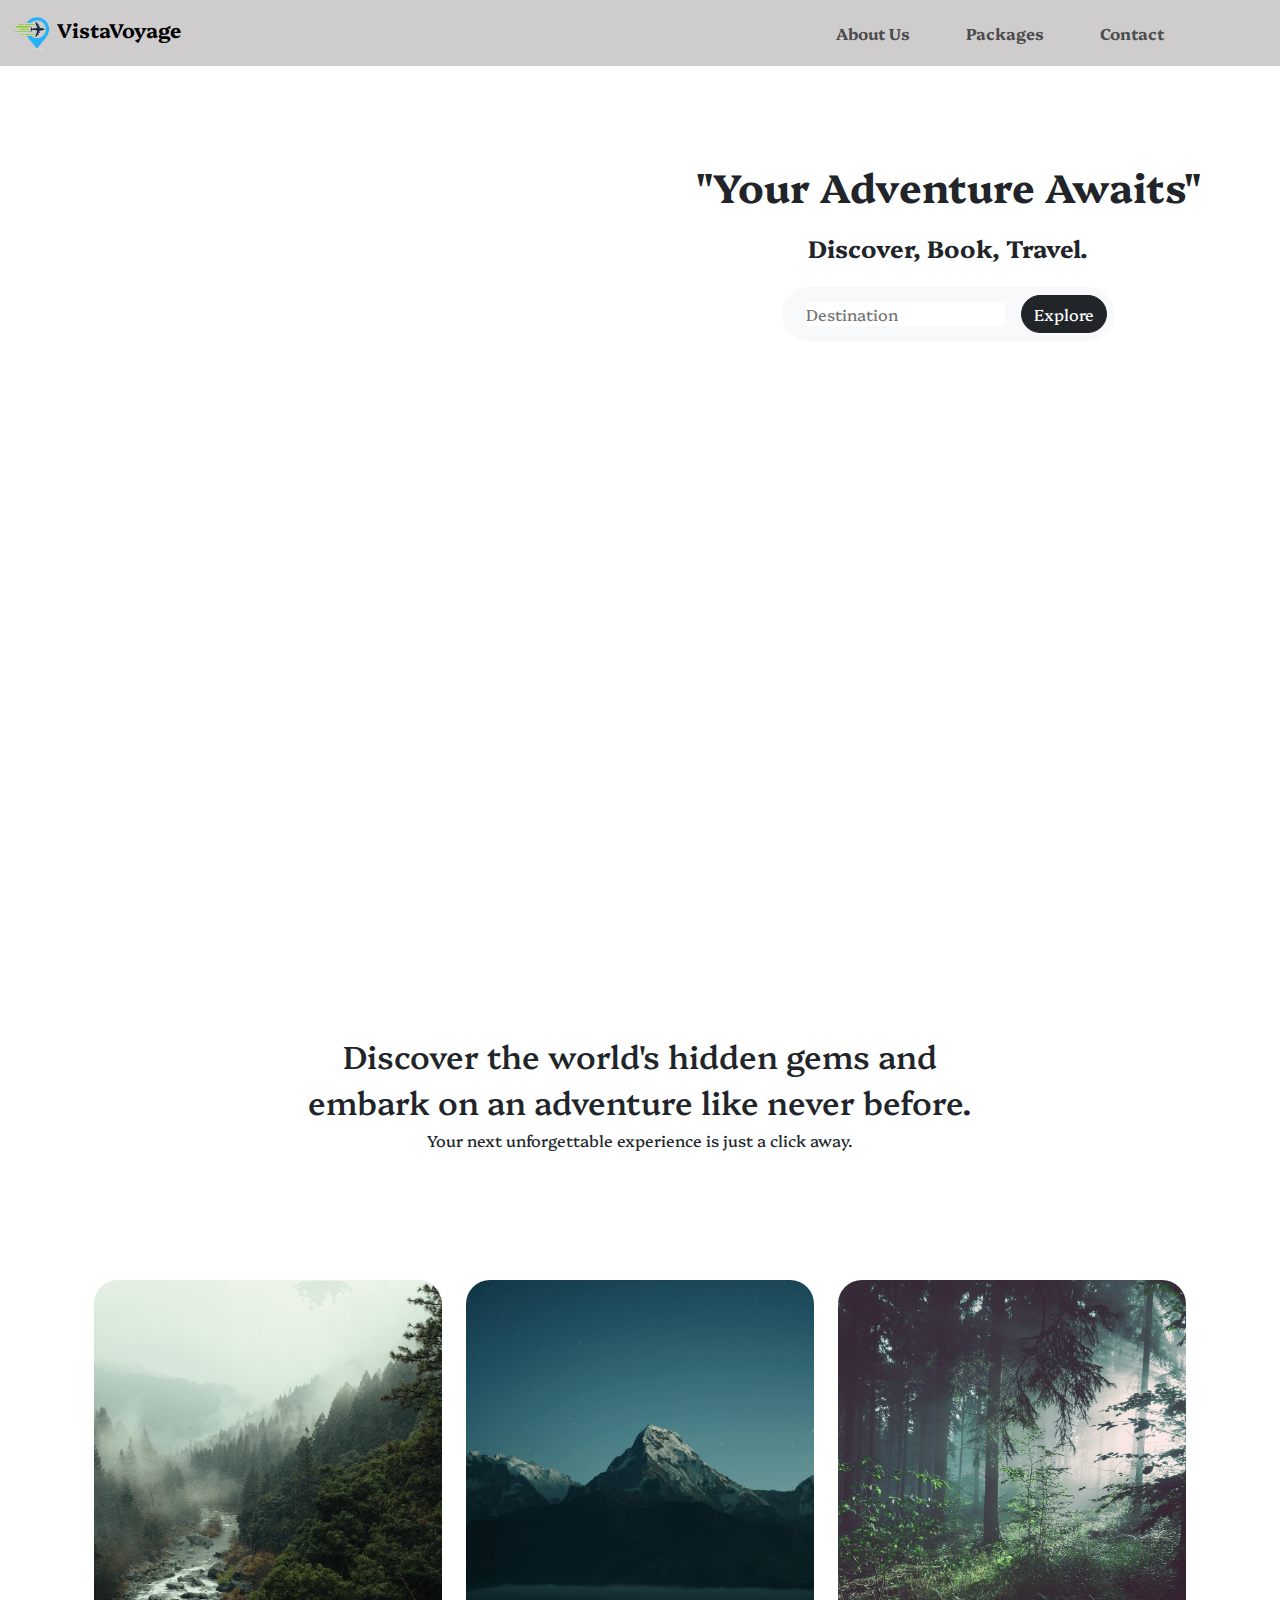
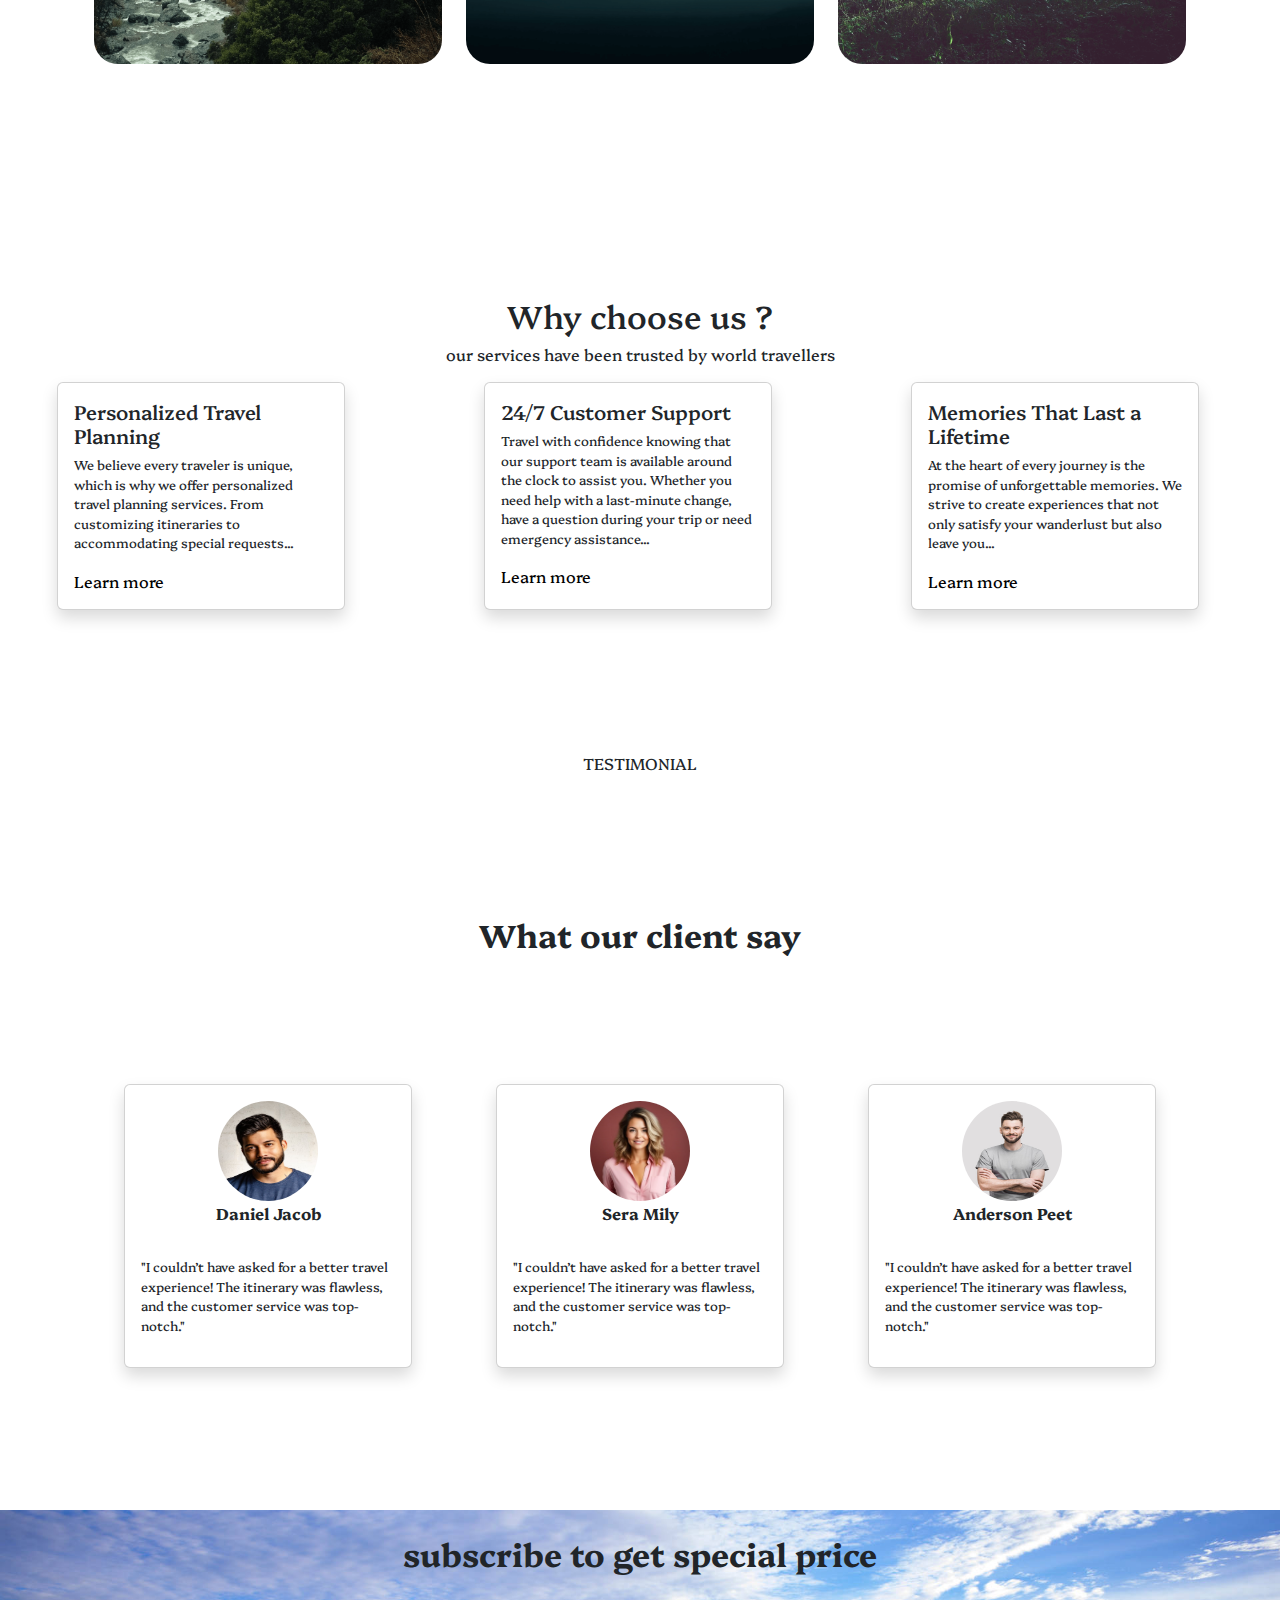
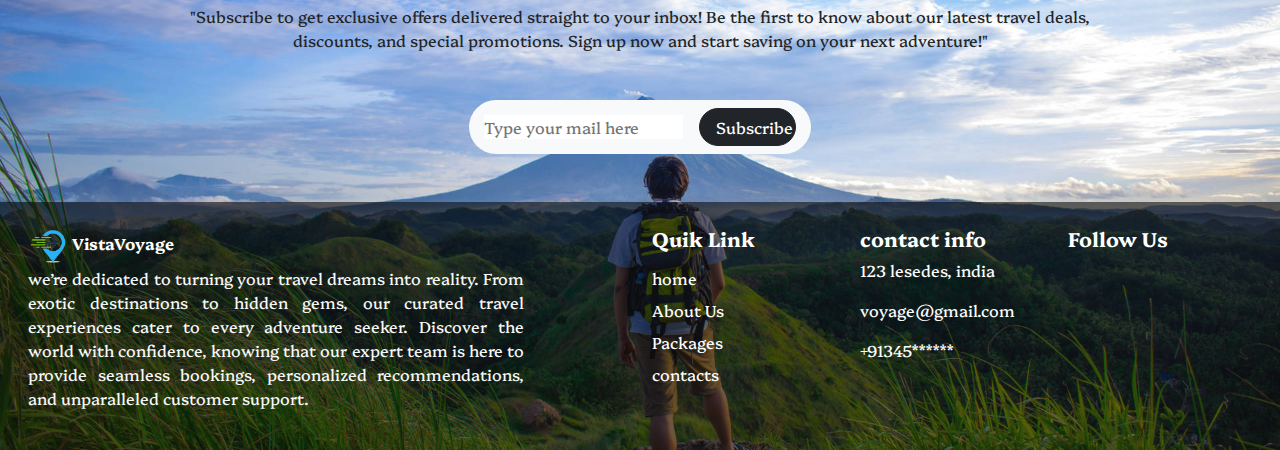
<file: index.html>
<!DOCTYPE html>
<html lang="en">
<head>
  <meta charset="UTF-8">
  <meta name="viewport" content="width=device-width, initial-scale=1.0">
  <title>VistaVoyage</title>

  <!-- favicons -->
   <link rel="icon" type="image/x-icons" href="./media/locate-travel-logo-icon-design-vector-22948212-removebg-preview.png">

  <!-- css -->
   <link rel="stylesheet" href="./style.css">

  <!--bootstrap  -->
  <link href="https://cdn.jsdelivr.net/npm/bootstrap@5.3.3/dist/css/bootstrap.min.css" rel="stylesheet" integrity="sha384-QWTKZyjpPEjISv5WaRU9OFeRpok6YctnYmDr5pNlyT2bRjXh0JMhjY6hW+ALEwIH" crossorigin="anonymous">
  <script src="https://cdn.jsdelivr.net/npm/bootstrap@5.3.3/dist/js/bootstrap.bundle.min.js" integrity="sha384-YvpcrYf0tY3lHB60NNkmXc5s9fDVZLESaAA55NDzOxhy9GkcIdslK1eN7N6jIeHz" crossorigin="anonymous"></script>

  <!-- fontawesome -->
  <link rel="stylesheet" href="https://cdnjs.cloudflare.com/ajax/libs/font-awesome/6.5.1/css/all.min.css" integrity="sha512-DTOQO9RWCH3ppGqcWaEA1BIZOC6xxalwEsw9c2QQeAIftl+Vegovlnee1c9QX4TctnWMn13TZye+giMm8e2LwA==" crossorigin="anonymous" referrerpolicy="no-referrer" />

  <!-- google fonts -->
  <link rel="preconnect" href="https://fonts.googleapis.com">
  <link rel="preconnect" href="https://fonts.gstatic.com" crossorigin>
  <link href="https://fonts.googleapis.com/css2?family=Bona+Nova+SC:ital,wght@0,400;0,700;1,400&family=Lora:ital,wght@0,400..700;1,400..700&family=Platypi:ital,wght@0,300..800;1,300..800&family=Playfair+Display:ital,wght@0,400..900;1,400..900&display=swap" rel="stylesheet">

</head>
<body class="w-100">
  <div class="main1 w-100">
    <nav class="navbar navbar-expand-lg navclr">
      <div class="container-fluid">
        <a class="navbar-brand fw-bold" href="./index.html">
          <img src="./media/locate-travel-logo-icon-design-vector-22948212-removebg-preview.png" alt="Logo" width="40" height="40" class="d-inline-block align-text-center">
          VistaVoyage
        </a>
      
          <button class="navbar-toggler" type="button" data-bs-toggle="collapse" data-bs-target="#navbarNav" aria-controls="navbarNav" aria-expanded="false" aria-label="Toggle navigation">
            <span class="navbar-toggler-icon"></span>
          </button>
          <div class="collapse navbar-collapse " id="navbarNav">
            <ul class="navbar-nav ms-auto">
              <li class="nav-item">
                <a class="nav-link fw-bold px-md-5 ms-md-5" aria-current="page" href="./Aboutus.html">About Us</a>
              </li>
              <li class="nav-item">
                <a class="nav-link fw-bold pe-5" href="./packages.html">Packages</a>
              </li>
              <li class="nav-item">
                <a class="nav-link fw-bold pe-5" href="./contacts.html">Contact</a>
              </li>
              <li class="nav-item">
                <a class="nav-link fw-bold pe-5" href=""><i class="fa-solid fa-magnifying-glass"></i></a>
              </li>
            </ul>
          </div>
        
      </div>
    </nav>

    <div class="row w-100">
      <div class="col-md-6"></div>
      <div class="col-md-6 d-flex justify-content-center align-items-center flex-column mt-5">
        <h1 class="mt-5 fw-bold fs-1 tagline">"Your Adventure Awaits"</h1>
        <h4 class="mt-md-3 fw-bold">Discover, Book, Travel.</h4>
        <div class="bg-light rounded-5 p-2 mt-md-3 d-flex justify-content-center align-items-center">
          <i class="fa-solid fa-magnifying-glass mx-2 "></i>
          <input type="text" placeholder="Destination"  class="a border-0  outline-0 outline-light" >
          <button class="btn btn-dark rounded-5 ms-3 w-100">Explore</button>
        </div>
      </div>
      
    </div>

  </div>

  <div class="container mb-5 w-100">
    <div class="w-100 text-center">
      <h2>Discover the world's hidden gems and</h2>  <h2>embark on an adventure like never before.</h2>
      <p> Your next unforgettable experience is just a click away.</p>
    </div>
    <div class="card__container">
       <article class="card__article">
          <img src="media/landscape-1.png" alt="image" class="card__img">

          <div class="card__data">
             <span class="card__description">Vancouver Mountains, Canada</span>
             <h2 class="card__title">The Great Path</h2>
             <a href="#" class="card__button">Read More</a>
          </div>
       </article>

       <article class="card__article">
          <img src="media/landscape-2.png" alt="image" class="card__img">

          <div class="card__data">
             <span class="card__description">Poon Hill, Nepal</span>
             <h2 class="card__title">Starry Night</h2>
             <a href="#" class="card__button">Read More</a>
          </div>
       </article>

       <article class="card__article">
          <img src="media/landscape-3.png" alt="image" class="card__img">

          <div class="card__data">
             <span class="card__description">Bojcin Forest, Serbia</span>
             <h2 class="card__title">Path Of Peace</h2>
             <a href="#" class="card__button">Read More</a>
          </div>
       </article>
    </div>
 </div>

 <div class="w-100">
    <h2 class="pt-md-5 text-center">Why choose us ?</h2>
    <p class="text-center">our services have been trusted by world travellers</p>
    <div class="row w-100">
      <div class="col-md-4 d-flex justify-content-center">
        <div class="card shadow mt-2 mt-md-0" style="width: 18rem;">
          <div class="card-body">
            <i class="fa-solid fa-user-secret fa-2x"></i>
            <h5 class="card-title">Personalized Travel Planning</h5>
            <p class="card-texts">We believe every traveler is unique, which is why we offer personalized travel planning services. From customizing itineraries to accommodating special requests...</p>
            <a href="#" class="learnmore">Learn more <i class="fa-solid fa-arrow-right"></i></a>
          </div>
        </div>
      </div>

      <div class="col-md-4 d-flex justify-content-center">
        <div class="card shadow mt-2 mt-md-0" style="width: 18rem;">
          <div class="card-body">
            <i class="fa-solid fa-mobile-retro fa-2x"></i>
            <h5 class="card-title"> 24/7 Customer Support</h5>
            <p class="card-texts">Travel with confidence knowing that our support team is available around the clock to assist you. Whether you need help with a last-minute change, have a question during your trip  or need emergency assistance...</p>
            <a href="#" class="learnmore">Learn more <i class="fa-solid fa-arrow-right"></i></a>
          </div>
        </div>
      </div>

      <div class="col-md-4 d-flex justify-content-center">
        <div class="card shadow mt-2 mt-md-0" style="width: 18rem;">
          <div class="card-body">
            <i class="fa-solid fa-face-grin-stars fa-2x"></i>
            <h5 class="card-title">Memories That Last a Lifetime</h5>
            <p class="card-texts">At the heart of every journey is the promise of unforgettable memories. We strive to create experiences that not only satisfy your wanderlust but also leave you...</p>
            <a href="#" class="learnmore">Learn more <i class="fa-solid fa-arrow-right"></i></a>
          </div>
        </div>
      </div>
    </div>
 </div>

 <div class="w-100 container">
  <p>TESTIMONIAL</p>
  <h2 class="fw-bold">What our client say</h2>
  <div class="row w-100">
    <div class="col-md-4 d-flex justify-content-center">
      <div class="card shadow" style="width: 18rem;">
        <div class="card-body">
          <div class="d-flex align-items-center justify-content-center flex-column">
            <img src="media/person1.jpeg" alt="" class="person">
            <p class="card-title fw-bold">Daniel Jacob</p>
          </div>
          <div class="d-flex mt-4">
            <i class="fa-solid fa-star" style="color: #FFD43B;"></i>
            <i class="fa-solid fa-star" style="color: #FFD43B;"></i>
            <i class="fa-solid fa-star" style="color: #FFD43B;"></i>
            <i class="fa-solid fa-star" style="color: #FFD43B;"></i>
            <i class="fa-solid fa-star" style="color: #FFD43B;"></i>
          </div>
          
          <p class="card-texts">"I couldn’t have asked for a better travel experience! The itinerary was flawless, and the customer service was top-notch."</p>
        </div>
      </div>
    </div>

    <div class="col-md-4 d-flex justify-content-center">
      <div class="card shadow mt-2 mt-md-0" style="width: 18rem;">
        <div class="card-body">
          <div class="d-flex align-items-center justify-content-center flex-column">
            <img src="media/person2.jpg" alt="" class="person">
            <p class="card-title fw-bold">Sera Mily</p>
          </div>
          <div class="d-flex mt-4">
            <i class="fa-solid fa-star" style="color: #FFD43B;"></i>
            <i class="fa-solid fa-star" style="color: #FFD43B;"></i>
            <i class="fa-solid fa-star" style="color: #FFD43B;"></i>
            <i class="fa-solid fa-star" style="color: #FFD43B;"></i>
            <i class="fa-solid fa-star" style="color: #FFD43B;"></i>
          </div>
          
          <p class="card-texts">"I couldn’t have asked for a better travel experience! The itinerary was flawless, and the customer service was top-notch."</p>
        </div>
      </div>
    </div>

    <div class="col-md-4 d-flex justify-content-center">
      <div class="card shadow mt-2 mt-md-0" style="width: 18rem;">
        <div class="card-body">
          <div class="d-flex align-items-center justify-content-center flex-column">
            <img src="media/person3.jpg" alt="" class="person">
            <p class="card-title fw-bold">Anderson Peet</p>
          </div>
          <div class="d-flex mt-4">
            <i class="fa-solid fa-star" style="color: #FFD43B;"></i>
            <i class="fa-solid fa-star" style="color: #FFD43B;"></i>
            <i class="fa-solid fa-star" style="color: #FFD43B;"></i>
            <i class="fa-solid fa-star" style="color: #FFD43B;"></i>
            <i class="fa-solid fa-star" style="color: #FFD43B;"></i>
          </div>
          
          <p class="card-texts">"I couldn’t have asked for a better travel experience! The itinerary was flawless, and the customer service was top-notch."</p>
        </div>
      </div>
    </div>

    
   
  </div>
</div>

<div class="subscribe w-100 d-flex justify-content-center align-items-center flex-column">

  <h2 class="py-4 text-center fw-bold">subscribe to get special price</h2>
  <p class="w-75 pb-3 text-center">"Subscribe to get exclusive offers delivered straight to your inbox! Be the first to know about our latest travel deals, discounts, and special promotions. Sign up now and start saving on your next adventure!"</p>
  <div class="bg-light text-center rounded-5 p-2 mt-md-3 mb-5 d-flex justify-content-center align-items-center">
    <input type="text" placeholder="Type your mail here"  class="a border-0  outline-0 outline-light" >
    <button class="btn btn-dark rounded-5 ms-3 px-3 subbutton ">Subscribe</button>
  </div>


  <div class="footer row w-100 py-4 px-1 px-md-3">
    
    <div class="col-md-5">
      <a class="navbar-brand fw-bold" href="./index.html">
        <img src="./media/locate-travel-logo-icon-design-vector-22948212-removebg-preview.png" alt="Logo" width="40" height="40" class="d-inline-block align-text-center">
        VistaVoyage
      </a>
      <p class="text-light" style="text-align: justify;">we’re dedicated to turning your travel dreams into reality. From exotic destinations to hidden gems, our curated travel experiences cater to every adventure seeker. Discover the world with confidence, knowing that our expert team is here to provide seamless bookings, personalized recommendations, and unparalleled customer support.</p>
    </div>

    <div class="col-md-1"></div>

    <div class="col-md-2 mt-4 mt-md-0"> 
      <h5 class="fw-bold">Quik Link</h5>
      <div class="d-flex flex-column">
        <a class="quiklink mt-2" href="./index.html">home</a>
        <a class="quiklink mt-2" href="./Aboutus.html">About Us</a>
        <a class="quiklink mt-2" href="./packages.html">Packages</a>
        <a class="quiklink mt-2" href="./contacts.html">contacts</a>
      </div>
    </div>

    <div class="col-md-2 mt-4 mt-md-0">
      <h5 class="fw-bold">contact info</h5>
      <p><i class="fa-solid fa-location-dot"></i> 123 lesedes, india</p>
      <p><i class="fa-solid fa-envelope"></i>voyage@gmail.com</p>
      <p><i class="fa-solid fa-phone"></i>+91345******</p>
    </div>

    <div class="col-md-2 mt-4 mt-md-0"> 
      <h5 class="fw-bold">Follow Us</h5>
      <div class="d-flex mt-3">
        <i class="fa-brands fa-facebook "></i>
        <i class="fa-brands fa-x-twitter ms-3"></i>
        <i class="fa-brands fa-youtube ms-3"></i>
        <i class="fa-brands fa-whatsapp ms-3"></i>
      </div>
    </div>

  </div>

</div>
  
</body>
</html>
</file>
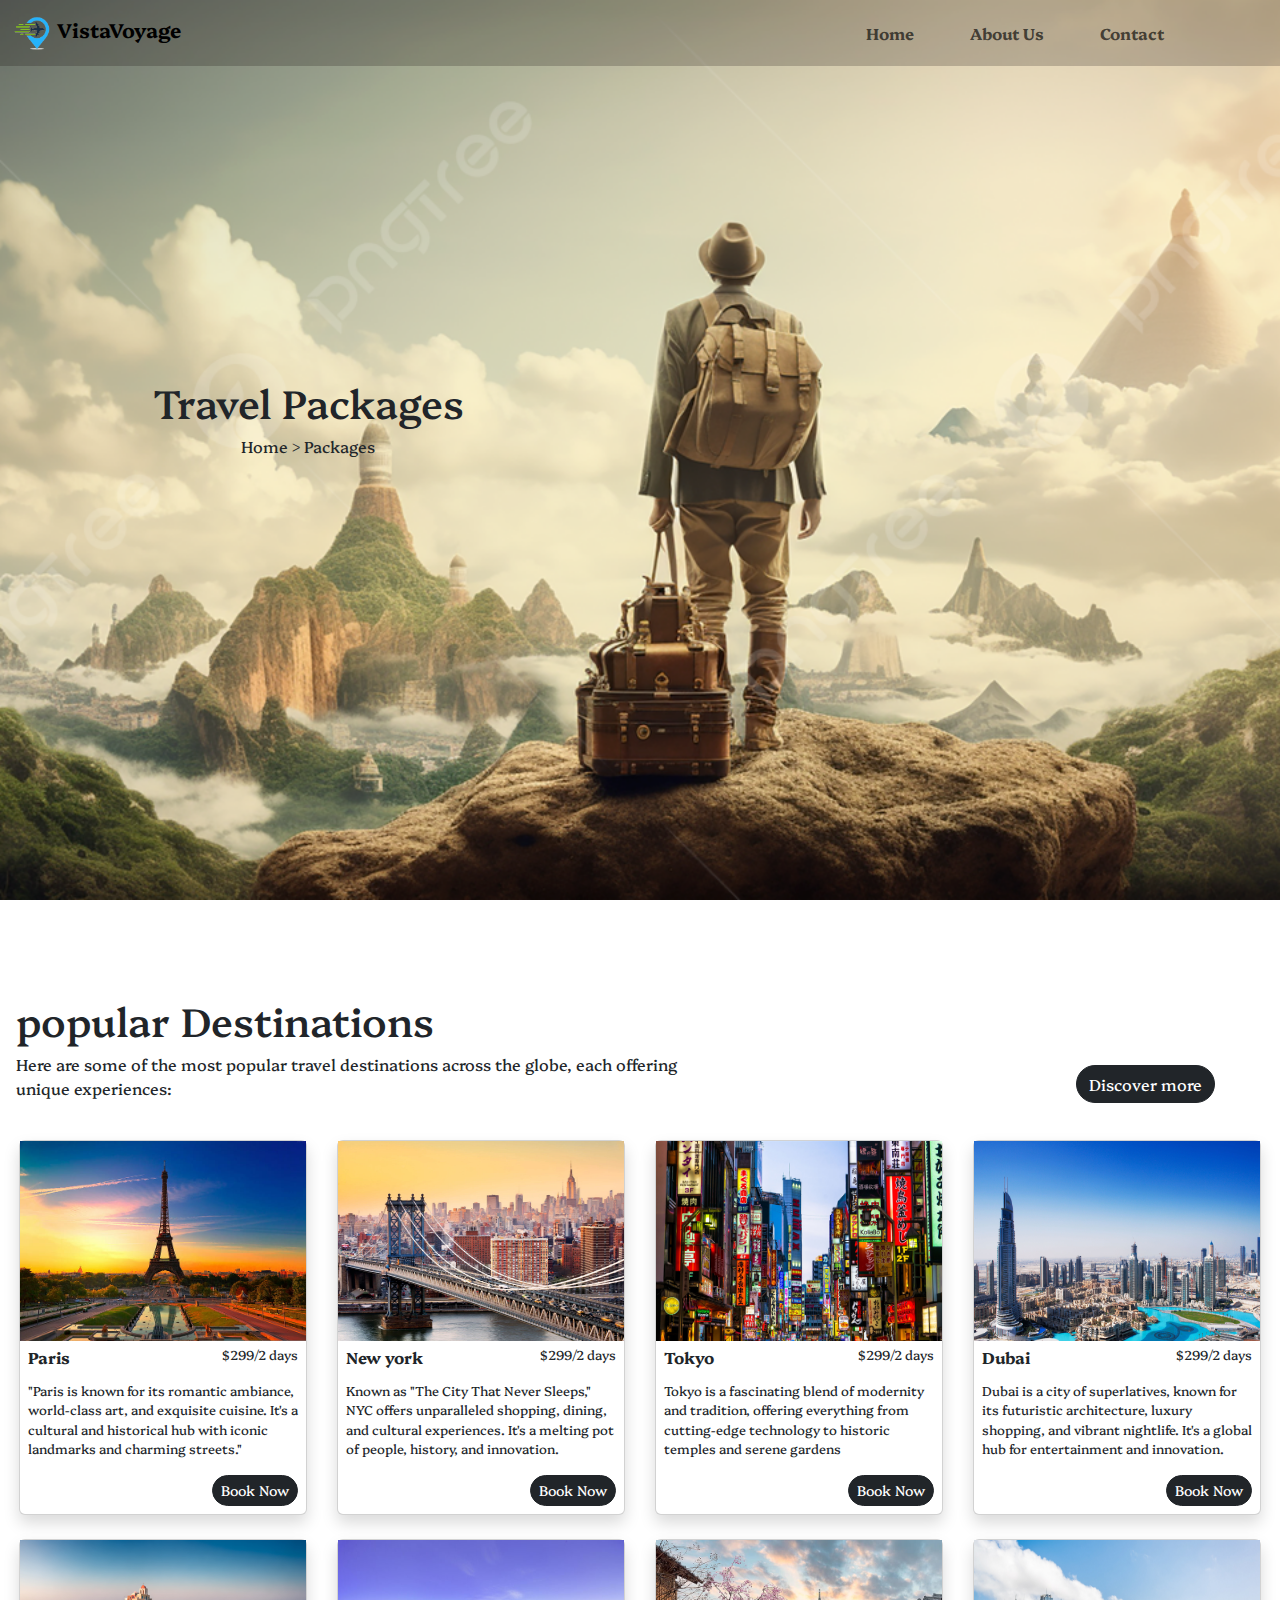
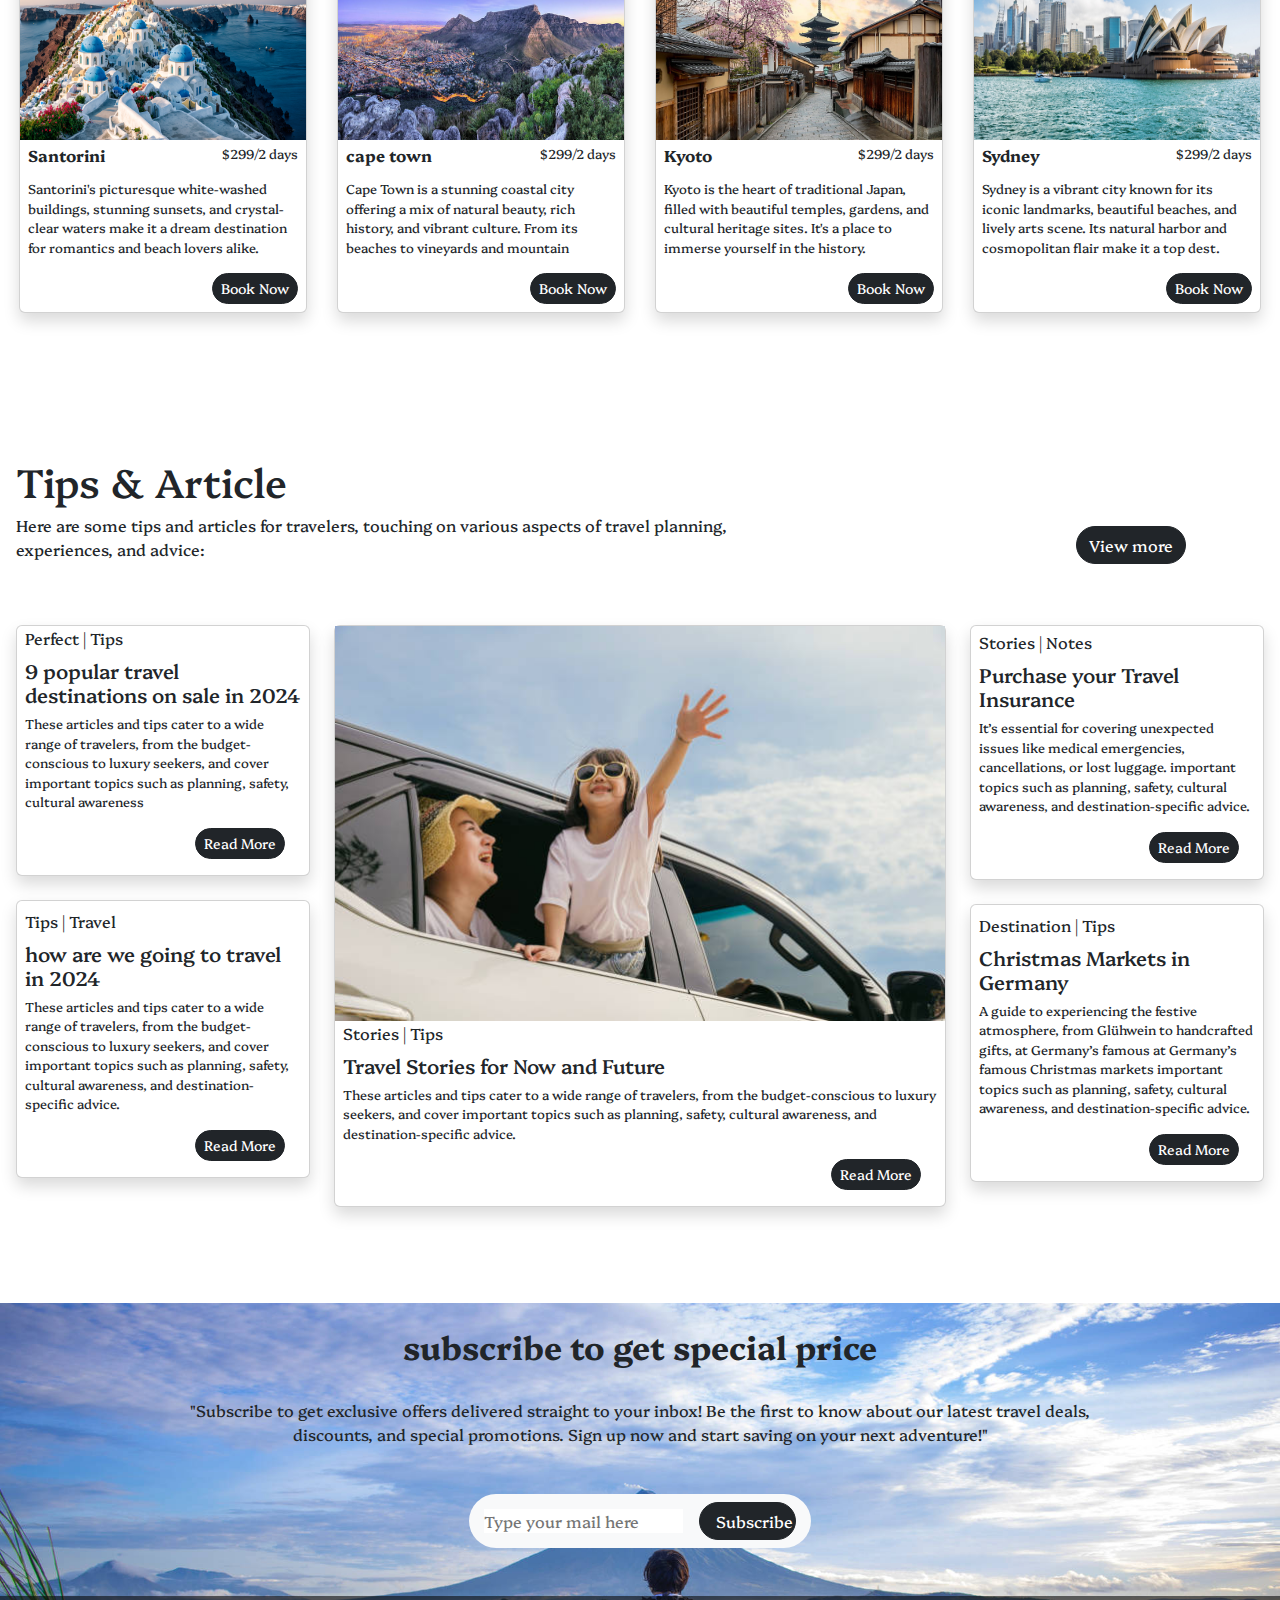
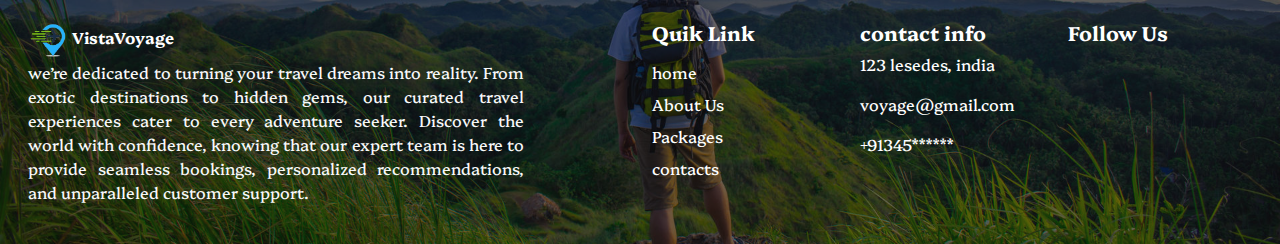
<file: packages.html>
<!DOCTYPE html>
<html lang="en">
<head>
    <meta charset="UTF-8">
    <meta name="viewport" content="width=device-width, initial-scale=1.0">
    <title>VistaVoyage</title>

    <!-- favicons -->
   <link rel="icon" type="image/x-icons" href="./media/locate-travel-logo-icon-design-vector-22948212-removebg-preview.png">

   <!-- css -->
    <link rel="stylesheet" href="./style.css">
 
   <!--bootstrap  -->
   <link href="https://cdn.jsdelivr.net/npm/bootstrap@5.3.3/dist/css/bootstrap.min.css" rel="stylesheet" integrity="sha384-QWTKZyjpPEjISv5WaRU9OFeRpok6YctnYmDr5pNlyT2bRjXh0JMhjY6hW+ALEwIH" crossorigin="anonymous">
   <script src="https://cdn.jsdelivr.net/npm/bootstrap@5.3.3/dist/js/bootstrap.bundle.min.js" integrity="sha384-YvpcrYf0tY3lHB60NNkmXc5s9fDVZLESaAA55NDzOxhy9GkcIdslK1eN7N6jIeHz" crossorigin="anonymous"></script>
 
   <!-- fontawesome -->
   <link rel="stylesheet" href="https://cdnjs.cloudflare.com/ajax/libs/font-awesome/6.5.1/css/all.min.css" integrity="sha512-DTOQO9RWCH3ppGqcWaEA1BIZOC6xxalwEsw9c2QQeAIftl+Vegovlnee1c9QX4TctnWMn13TZye+giMm8e2LwA==" crossorigin="anonymous" referrerpolicy="no-referrer" />
 
   <!-- google fonts -->
   <link rel="preconnect" href="https://fonts.googleapis.com">
   <link rel="preconnect" href="https://fonts.gstatic.com" crossorigin>
   <link href="https://fonts.googleapis.com/css2?family=Bona+Nova+SC:ital,wght@0,400;0,700;1,400&family=Lora:ital,wght@0,400..700;1,400..700&family=Platypi:ital,wght@0,300..800;1,300..800&family=Playfair+Display:ital,wght@0,400..900;1,400..900&display=swap" rel="stylesheet">

</head>
<body class="w-100">
    <div class="packagemain w-100">
        <nav class="navbar navbar-expand-lg navclr">
          <div class="container-fluid">
            <a class="navbar-brand fw-bold" href="./index.html">
              <img src="./media/locate-travel-logo-icon-design-vector-22948212-removebg-preview.png" alt="Logo" width="40" height="40" class="d-inline-block align-text-center">
              VistaVoyage
            </a>
          
              <button class="navbar-toggler" type="button" data-bs-toggle="collapse" data-bs-target="#navbarNav" aria-controls="navbarNav" aria-expanded="false" aria-label="Toggle navigation">
                <span class="navbar-toggler-icon"></span>
              </button>
              <div class="collapse navbar-collapse " id="navbarNav">
                <ul class="navbar-nav ms-auto">
                    <li class="nav-item">
                        <a class="nav-link fw-bold " href="./index.html">Home</a>
                      </li>
                  <li class="nav-item">
                    <a class="nav-link fw-bold px-md-5 " aria-current="page" href="./Aboutus.html">About Us</a>
                  </li>
                  <li class="nav-item">
                    <a class="nav-link fw-bold pe-5" href="./contacts.html">Contact</a>
                  </li>
                  <li class="nav-item">
                    <a class="nav-link fw-bold pe-5" href=""><i class="fa-solid fa-magnifying-glass"></i></a>
                  </li>
                </ul>
              </div>
            
          </div>
        </nav>

        <div class="row w-100" style="height: 80vh;">
            <div class="col-6 d-flex align-items-center justify-content-center flex-column">
                <h1 class="ps-4 ps-md-0">Travel Packages</h1> 

                <p>Home  >  Packages </p>
            </div>
            
            <div class="col-6"></div>
        </div>
    
    
    </div>

    <div class="px-3 py-md-5 my-5">
        <h1>popular Destinations</h1>
        <div class=" row d-flex justify-content-between align-items-center">
            <div class="col-md-7"><p>Here are some of the most popular travel destinations across the globe, each offering unique experiences:</p></div>
            <div class="col-md-3"></div>
            <div class="col-md-2"><button class="btn btn-dark rounded-pill">Discover more</button></div>
        </div>

        <div class="row mt-4">
            <div class="col-md-3 mt-3 mt-md-0 d-flex justify-content-center align-items-center">
                <div class="card shadow" style="width: 18rem;">
                    <img src="media/paris.jpg" alt="" width="100%" class="packimage">
                    <div class="d-flex justify-content-between align-items-center px-2">
                        <p class="card-title fw-bold">Paris</p>
                        <p class="card-texts mt-1">$299/2 days</p>
                    </div>                      
                      <p class="card-texts px-2">"Paris is known for its romantic ambiance, world-class art, and exquisite cuisine. It's a cultural and historical hub with iconic landmarks and charming streets."</p>
                    
                      <div class="d-flex justify-content-between align-items-center  px-2 pb-2">
                        <div class="d-flex">
                            <i class="fa-solid fa-star" style="color: #FFD43B;"></i>
                            <i class="fa-solid fa-star" style="color: #FFD43B;"></i>
                            <i class="fa-solid fa-star" style="color: #FFD43B;"></i>
                            <i class="fa-solid fa-star" style="color: #FFD43B;"></i>
                            <i class="fa-solid fa-star" style="color: #FFD43B;"></i>
                        </div>
                        <button class="btn btn-dark btn-sm rounded-pill">Book Now</button>
                      </div>

                 
                </div>
            </div>
            <div class="col-md-3 mt-3 mt-md-0 d-flex justify-content-center align-items-center">
                <div class="card shadow" style="width: 18rem;">
                    <img src="media/newyork.webp" alt="" width="100%" class="packimage">
                    <div class="d-flex justify-content-between align-items-center px-2">
                        <p class="card-title fw-bold">New york</p>
                        <p class="card-texts mt-1">$299/2 days</p>
                    </div>                      
                      <p class="card-texts px-2">Known as "The City That Never Sleeps," NYC offers unparalleled shopping, dining, and cultural experiences. It's a melting pot of people, history, and innovation.</p>
                    
                      <div class="d-flex justify-content-between align-items-center  px-2 pb-2">
                        <div class="d-flex">
                            <i class="fa-solid fa-star" style="color: #FFD43B;"></i>
                            <i class="fa-solid fa-star" style="color: #FFD43B;"></i>
                            <i class="fa-solid fa-star" style="color: #FFD43B;"></i>
                            <i class="fa-solid fa-star" style="color: #FFD43B;"></i>
                            <i class="fa-solid fa-star" style="color: #FFD43B;"></i>
                        </div>
                        <button class="btn btn-dark btn-sm rounded-pill">Book Now</button>
                      </div>

                 
                </div>
            </div>
            <div class="col-md-3 mt-3 mt-md-0 d-flex justify-content-center align-items-center">
                <div class="card shadow" style="width: 18rem;">
                    <img src="media/tokyo.png" alt="" width="100%" class="packimage">
                    <div class="d-flex justify-content-between align-items-center px-2">
                        <p class="card-title fw-bold">Tokyo</p>
                        <p class="card-texts mt-1">$299/2 days</p>
                    </div>                      
                      <p class="card-texts px-2">Tokyo is a fascinating blend of modernity and tradition, offering everything from cutting-edge technology to historic temples and serene gardens</p>
                    
                      <div class="d-flex justify-content-between align-items-center  px-2 pb-2">
                        <div class="d-flex">
                            <i class="fa-solid fa-star" style="color: #FFD43B;"></i>
                            <i class="fa-solid fa-star" style="color: #FFD43B;"></i>
                            <i class="fa-solid fa-star" style="color: #FFD43B;"></i>
                            <i class="fa-solid fa-star" style="color: #FFD43B;"></i>
                            <i class="fa-solid fa-star" style="color: #FFD43B;"></i>
                        </div>
                        <button class="btn btn-dark btn-sm rounded-pill">Book Now</button>
                      </div>

                 
                </div>
            </div>
            <div class="col-md-3 mt-3 mt-md-0 d-flex justify-content-center align-items-center">
                <div class="card shadow" style="width: 18rem;">
                    <img src="media/dubai.jpg" alt="" width="100%" class="packimage">
                    <div class="d-flex justify-content-between align-items-center px-2">
                        <p class="card-title fw-bold">Dubai</p>
                        <p class="card-texts mt-1">$299/2 days</p>
                    </div>                      
                      <p class="card-texts px-2">Dubai is a city of superlatives, known for its futuristic architecture, luxury shopping, and vibrant nightlife. It's a global hub for entertainment and innovation.</p>
                    
                      <div class="d-flex justify-content-between align-items-center  px-2 pb-2">
                        <div class="d-flex">
                            <i class="fa-solid fa-star" style="color: #FFD43B;"></i>
                            <i class="fa-solid fa-star" style="color: #FFD43B;"></i>
                            <i class="fa-solid fa-star" style="color: #FFD43B;"></i>
                            <i class="fa-solid fa-star" style="color: #FFD43B;"></i>
                            <i class="fa-solid fa-star" style="color: #FFD43B;"></i>
                        </div>
                        <button class="btn btn-dark btn-sm rounded-pill">Book Now</button>
                      </div>

                 
                </div>
            </div>
        </div>
        <div class="row mt-4">
            <div class="col-md-3 mt-3 mt-md-0 d-flex justify-content-center align-items-center">
                <div class="card shadow" style="width: 18rem;">
                    <img src="media/santorini.jpg" alt="" width="100%" class="packimage">
                    <div class="d-flex justify-content-between align-items-center px-2">
                        <p class="card-title fw-bold">Santorini</p>
                        <p class="card-texts mt-1">$299/2 days</p>
                    </div>                      
                      <p class="card-texts px-2">Santorini's picturesque white-washed buildings, stunning sunsets, and crystal-clear waters make it a dream destination for romantics and beach lovers alike.</p>
                    
                      <div class="d-flex justify-content-between align-items-center  px-2 pb-2">
                        <div class="d-flex">
                            <i class="fa-solid fa-star" style="color: #FFD43B;"></i>
                            <i class="fa-solid fa-star" style="color: #FFD43B;"></i>
                            <i class="fa-solid fa-star" style="color: #FFD43B;"></i>
                            <i class="fa-solid fa-star" style="color: #FFD43B;"></i>
                            <i class="fa-solid fa-star" style="color: #FFD43B;"></i>
                        </div>
                        <button class="btn btn-dark btn-sm rounded-pill">Book Now</button>
                      </div>

                 
                </div>
            </div>
            <div class="col-md-3 mt-3 mt-md-0 d-flex justify-content-center align-items-center">
                <div class="card shadow" style="width: 18rem;">
                    <img src="media/cape.jpg" alt="" width="100%" class="packimage">
                    <div class="d-flex justify-content-between align-items-center px-2">
                        <p class="card-title fw-bold">cape town</p>
                        <p class="card-texts mt-1">$299/2 days</p>
                    </div>                      
                      <p class="card-texts px-2">Cape Town is a stunning coastal city offering a mix of natural beauty, rich history, and vibrant culture. From its beaches to vineyards and mountain </p>
                    
                      <div class="d-flex justify-content-between align-items-center  px-2 pb-2">
                        <div class="d-flex">
                            <i class="fa-solid fa-star" style="color: #FFD43B;"></i>
                            <i class="fa-solid fa-star" style="color: #FFD43B;"></i>
                            <i class="fa-solid fa-star" style="color: #FFD43B;"></i>
                            <i class="fa-solid fa-star" style="color: #FFD43B;"></i>
                            <i class="fa-solid fa-star" style="color: #FFD43B;"></i>
                        </div>
                        <button class="btn btn-dark btn-sm rounded-pill">Book Now</button>
                      </div>

                 
                </div>
            </div>
            <div class="col-md-3 mt-3 mt-md-0 d-flex justify-content-center align-items-center">
                <div class="card shadow" style="width: 18rem;">
                    <img src="media/kyoto.jpg" alt="" width="100%" class="packimage">
                    <div class="d-flex justify-content-between align-items-center px-2">
                        <p class="card-title fw-bold">Kyoto</p>
                        <p class="card-texts mt-1">$299/2 days</p>
                    </div>                      
                      <p class="card-texts px-2">Kyoto is the heart of traditional Japan, filled with beautiful temples, gardens, and cultural heritage sites. It's a place to immerse yourself in the history.</p>
                    
                      <div class="d-flex justify-content-between align-items-center  px-2 pb-2">
                        <div class="d-flex">
                            <i class="fa-solid fa-star" style="color: #FFD43B;"></i>
                            <i class="fa-solid fa-star" style="color: #FFD43B;"></i>
                            <i class="fa-solid fa-star" style="color: #FFD43B;"></i>
                            <i class="fa-solid fa-star" style="color: #FFD43B;"></i>
                            <i class="fa-solid fa-star" style="color: #FFD43B;"></i>
                        </div>
                        <button class="btn btn-dark btn-sm rounded-pill">Book Now</button>
                      </div>

                 
                </div>
            </div>
            <div class="col-md-3 mt-3 mt-md-0 d-flex justify-content-center align-items-center">
                <div class="card shadow" style="width: 18rem;">
                    <img src="media/sydney.jpg" alt="" width="100%" class="packimage">
                    <div class="d-flex justify-content-between align-items-center px-2">
                        <p class="card-title fw-bold">Sydney</p>
                        <p class="card-texts mt-1">$299/2 days</p>
                    </div>                      
                      <p class="card-texts px-2">Sydney is a vibrant city known for its iconic landmarks, beautiful beaches, and lively arts scene. Its natural harbor and cosmopolitan flair make it a top dest.</p>
                    
                      <div class="d-flex justify-content-between align-items-center  px-2 pb-2">
                        <div class="d-flex">
                            <i class="fa-solid fa-star" style="color: #FFD43B;"></i>
                            <i class="fa-solid fa-star" style="color: #FFD43B;"></i>
                            <i class="fa-solid fa-star" style="color: #FFD43B;"></i>
                            <i class="fa-solid fa-star" style="color: #FFD43B;"></i>
                            <i class="fa-solid fa-star" style="color: #FFD43B;"></i>
                        </div>
                        <button class="btn btn-dark btn-sm rounded-pill">Book Now</button>
                      </div>

                 
                </div>
            </div>
        </div>
    </div>

    <div class="w-100 px-3 py-5 my-md-5">
        <h1>Tips & Article</h1>
        <div class=" row d-flex justify-content-between align-items-center">
            <div class="col-md-7"><p>Here are some tips and articles for travelers, touching on various aspects of travel planning, experiences, and advice:</p></div>
            <div class="col-md-3"></div>
            <div class="col-md-2"><button class="btn btn-dark rounded-pill">View more</button></div>
        </div>
        <div class="row mt-md-5">
            <div class="col-md-3 mt-3 mt-md-0">
                <div class="card shadow mb-4" style="width: 100%;">
                    <p class="card-title px-2">Perfect | Tips</p>
                    <h5 class="px-2">9 popular travel destinations on sale in 2024</h5>
                    <p class="card-texts px-2">These articles and tips cater to a wide range of travelers, from the budget-conscious to luxury seekers, and cover important topics such as planning, safety, cultural awareness</p>
                    
                    <div class="pb-3 w-100 d-flex justify-content-end pe-2 pe-md-4"><button class="btn btn-dark btn-sm rounded-pill">Read More</button></div>
                </div>
                <div class="card shadow pt-2" style="width: 100%;">
                    <p class="card-title px-2">Tips | Travel</p>
                    <h5 class="px-2">how are we going to travel in 2024</h5>
                    <p class="card-texts px-2">These articles and tips cater to a wide range of travelers, from the budget-conscious to luxury seekers, and cover important topics such as planning, safety, cultural awareness, and destination-specific advice.</p>
                    
                    <div class="pb-3 w-100 d-flex justify-content-end pe-2 pe-md-4"><button class="btn btn-dark btn-sm rounded-pill">Read More</button></div>
                </div>
            </div>
            <div class="col-md-6 mt-3 mt-md-0">
                <div class="card shadow" style="width: 100%;">
                    <img src="media/fam.jpg" alt="" width="100%">
                    <p class="card-title px-2">Stories | Tips</p>
                    <h5 class="px-2">Travel Stories for Now and Future</h5>
                    <p class="card-texts px-2">These articles and tips cater to a wide range of travelers, from the budget-conscious to luxury seekers, and cover important topics such as planning, safety, cultural awareness, and destination-specific advice.</p>
                    
                    <div class="pb-3 w-100 d-flex justify-content-end pe-2 pe-md-4"><button class="btn btn-dark btn-sm rounded-pill">Read More</button></div>
                </div>
            </div>
            <div class="col-md-3 mt-3 mt-md-0">
                <div class="card shadow mb-4 pt-1" style="width: 100%;">
                    <p class="card-title px-2">Stories | Notes</p>
                    <h5 class="px-2">Purchase your Travel Insurance</h5>
                    <p class="card-texts px-2">It’s essential for covering unexpected issues like medical emergencies, cancellations, or lost luggage. important topics such as planning, safety, cultural awareness, and destination-specific advice.</p>
                    
                    <div class="pb-3 w-100 d-flex justify-content-end pe-2 pe-md-4"><button class="btn btn-dark btn-sm rounded-pill">Read More</button></div>
                </div>
                <div class="card shadow pt-2" style="width: 100%;">
                    <p class="card-title px-2">Destination | Tips</p>
                    <h5 class="px-2">Christmas Markets in Germany</h5>
                    <p class="card-texts px-2">A guide to experiencing the festive atmosphere, from Glühwein to handcrafted gifts, at Germany’s famous at Germany’s famous  Christmas markets important topics such as planning, safety, cultural awareness, and destination-specific advice.</p>
                    
                    <div class="pb-3 w-100 d-flex justify-content-end pe-2 pe-md-4"><button class="btn btn-dark btn-sm rounded-pill">Read More</button></div>
                </div>
            </div>
        </div>
    </div>

    <div class="subscribe  d-flex justify-content-center align-items-center flex-column">

        <h2 class="py-4 text-center fw-bold">subscribe to get special price</h2>
        <p class="w-75 pb-3 text-center">"Subscribe to get exclusive offers delivered straight to your inbox! Be the first to know about our latest travel deals, discounts, and special promotions. Sign up now and start saving on your next adventure!"</p>
        <div class="bg-light text-center rounded-5 p-2 mt-md-3 mb-5 d-flex justify-content-center align-items-center">
          <input type="text" placeholder="Type your mail here"  class="a border-0  outline-0 outline-light" >
          <button class="btn btn-dark rounded-5 ms-3 px-3 subbutton ">Subscribe</button>
        </div>
      
      
        <div class="footer row w-100 py-4 px-1 px-md-3">
          
          <div class="col-md-5">
            <a class="navbar-brand fw-bold" href="./index.html">
              <img src="./media/locate-travel-logo-icon-design-vector-22948212-removebg-preview.png" alt="Logo" width="40" height="40" class="d-inline-block align-text-center">
              VistaVoyage
            </a>
            <p class="text-light" style="text-align: justify;">we’re dedicated to turning your travel dreams into reality. From exotic destinations to hidden gems, our curated travel experiences cater to every adventure seeker. Discover the world with confidence, knowing that our expert team is here to provide seamless bookings, personalized recommendations, and unparalleled customer support.</p>
          </div>
      
          <div class="col-md-1"></div>
      
          <div class="col-md-2 mt-4 mt-md-0"> 
            <h5 class="fw-bold">Quik Link</h5>
            <div class="d-flex flex-column">
              <a class="quiklink mt-2" href="./index.html">home</a>
              <a class="quiklink mt-2" href="./Aboutus.html">About Us</a>
              <a class="quiklink mt-2" href="./packages.html">Packages</a>
              <a class="quiklink mt-2" href="./contacts.html">contacts</a>
            </div>
          </div>
      
          <div class="col-md-2 mt-4 mt-md-0">
            <h5 class="fw-bold">contact info</h5>
            <p><i class="fa-solid fa-location-dot"></i> 123 lesedes, india</p>
            <p><i class="fa-solid fa-envelope"></i>voyage@gmail.com</p>
            <p><i class="fa-solid fa-phone"></i>+91345******</p>
          </div>
      
          <div class="col-md-2 mt-4 mt-md-0"> 
            <h5 class="fw-bold">Follow Us</h5>
            <div class="d-flex mt-3">
              <i class="fa-brands fa-facebook "></i>
              <i class="fa-brands fa-x-twitter ms-3"></i>
              <i class="fa-brands fa-youtube ms-3"></i>
              <i class="fa-brands fa-whatsapp ms-3"></i>
            </div>
          </div>
      
        </div>
      
      </div>
    
</body>
</html>
</file>
<file: style.css>
*{
    padding: 0px;
    margin: 0px;
    font-family: "Platypi", serif;
    
}

.main1{
    background-image: url(https://wallpapers.com/images/featured/best-travel-background-04ml2h9wywaoo6ei.jpg);
    background-repeat: no-repeat;
    background-size: cover;
    background-position: bottom;
    height: 100vh;
}

.navclr{
    background-color: rgb(8, 0, 0,0.2);
}

/*=============== VARIABLES CSS ===============*/
:root {
    /*========== Colors ==========*/
    /*Color mode HSL(hue, saturation, lightness)*/
    --first-color: hsl(82, 60%, 28%);
    --title-color: hsl(0, 0%, 15%);
    --text-color: hsl(0, 0%, 35%);
    --body-color: hsl(0, 0%, 95%);
    --container-color: hsl(0, 0%, 100%);
  
    /*========== Font and typography ==========*/
    /*.5rem = 8px | 1rem = 16px ...*/
    
    --h2-font-size: 1.25rem;
    --small-font-size: .813rem;
  }
  
  /*========== Responsive typography ==========*/
  @media screen and (min-width: 1120px) {
    :root {
      --h2-font-size: 1.5rem;
      --small-font-size: .875rem;
    }
  }
  
  /*=============== BASE ===============*/
  * {
    box-sizing: border-box;
    padding: 0;
    margin: 0;
  }
  
  body {
    
    background-color: var(--body-color);
    color: var(--text-color);
  }
  
  img {
    display: block;
    max-width: 100%;
    height: auto;
  }
  
  /*=============== CARD ===============*/
  .container {
    display: grid;
    place-items: center;
    margin-inline: 1.5rem;
    padding-block: 5rem;
  }
  
  .card__container {
    display: grid;
    row-gap: 3.5rem;
  }
  
  .card__article {
    position: relative;
    overflow: hidden;
  }
  
  .card__img {
    width: 328px;
    border-radius: 1.5rem;
  }
  
  .card__data {
    width: 280px;
    background-color: var(--container-color);
    padding: 1.5rem 2rem;
    box-shadow: 0 8px 24px hsla(0, 0%, 0%, .15);
    border-radius: 1rem;
    position: absolute;
    bottom: -9rem;
    left: 0;
    right: 0;
    margin-inline: auto;
    opacity: 0;
    transition: opacity 1s 1s;
  }
  
  .card__description {
    display: block;
    font-size: var(--small-font-size);
    margin-bottom: .25rem;
  }
  
  .card__title {
    font-size: var(--h2-font-size);
    font-weight: 500;
    color: var(--title-color);
    margin-bottom: .75rem;
  }
  
  .card__button {
    text-decoration: none;
    font-size: var(--small-font-size);
    font-weight: 500;
    color: var(--first-color);
  }
  
  .card__button:hover {
    text-decoration: underline;
  }
  
  /* Naming animations in hover */
  .card__article:hover .card__data {
    animation: show-data 1s forwards;
    opacity: 1;
    transition: opacity .3s;
  }
  
  .card__article:hover {
    animation: remove-overflow 2s forwards;
  }
  
  .card__article:not(:hover) {
    animation: show-overflow 2s forwards;
  }
  
  .card__article:not(:hover) .card__data {
    animation: remove-data 1s forwards;
  }
  
  /* Card animation */
  @keyframes show-data {
    50% {
      transform: translateY(-10rem);
    }
    100% {
      transform: translateY(-7rem);
    }
  }
  
  @keyframes remove-overflow {
    to {
      overflow: initial;
    }
  }
  
  @keyframes remove-data {
    0% {
      transform: translateY(-7rem);
    }
    50% {
      transform: translateY(-10rem);
    }
    100% {
      transform: translateY(.5rem);
    }
  }
  
  @keyframes show-overflow {
    0% {
      overflow: initial;
      pointer-events: none;
    }
    50% {
      overflow: hidden;
    }
  }
  
  /*=============== BREAKPOINTS ===============*/
  /* For small devices */
  @media screen and (max-width: 340px) {
    .container {
      margin-inline: 1rem;
    }
  
    .card__data {
      width: 250px;
      padding: 1rem;
    }
  }
  
  /* For medium devices */
  @media screen and (min-width: 768px) {
    .card__container {
      grid-template-columns: repeat(2, 1fr);
      column-gap: 1.5rem;
    }
  }
  
  /* For large devices */
  @media screen and (min-width: 1120px) {
    .container {
      height: 100vh;
    }
  
    .card__container {
      grid-template-columns: repeat(3, 1fr);
    }
    .card__img {
      width: 348px;
    }
    .card__data {
      width: 316px;
      padding-inline: 2.5rem;
    }
  }


  .card-texts{
    font-size: small;
  }

  .learnmore{
    text-decoration: none;
    color: black;
  }

  .person{
    width: 100px;
    height: 100px;
    border-radius: 50%;
  }

  .subscribe{
    background-image: url('media/bg4.jpg');
    background-position: center;
    background-repeat: no-repeat;
    background-size: cover;
  }

  .subbutton {
    width: 100%; /* Default for small screens */
  }
  
  @media (min-width: 768px) {
    .subbutton {
      width: 30%; /* Changes to 50% for screens 768px and above */
    }
  }

  .footer{
    background-color: rgb(12, 11, 11, 0.6);
    color: white;
  }

  .quiklink{
    text-decoration: none;
    color: white;
  }

  .aboutmain{
    background-image: url(media/bg6.jpg);
    background-repeat: no-repeat;
    background-size: cover;
    background-position: top;
    height: 100vh;
  }

  .man{
    width: 80%;
    height: 350px;

    border-radius: 100px 0px 100px 0px;
  }

  .manager{
    text-align: justify;
  }

  .summery{
    background-image: url(media/nmn.jpg);
    background-repeat: no-repeat;
    background-size: cover;
    background-position: center;
  }

 /*  .wrapper{
  } */

  .imagee{
    position: relative;
  }

  .content{
    width: 100%;
    height: 100%;
    top: 0;
    left: 0;
    position: absolute;
    background: rgba(0, 0, 0, 0.6);
    display:flex;
    justify-content: center;
    align-items: center;
    flex-direction: column;
    opacity: 0;
    transition: 0.6s;
  }
  .content:hover{
    opacity: 0.9;
    color: white;
  }

  .packagemain{
    background-image: url(./media/package.jpg);
    background-repeat: no-repeat;
    background-size: cover;
    background-position: bottom;
    height: 100vh;

  }

  .packimage{
    height: 200px;
  }

  .contactmain{
    background-image: url(media/people-working-call-center.jpg);
    background-repeat: no-repeat;
    background-size: cover;
    background-position: top;
    height: 100vh;
  }

  .navclrcc{
    background-color: rgb(8, 0, 0,0.5);
}
</file>
